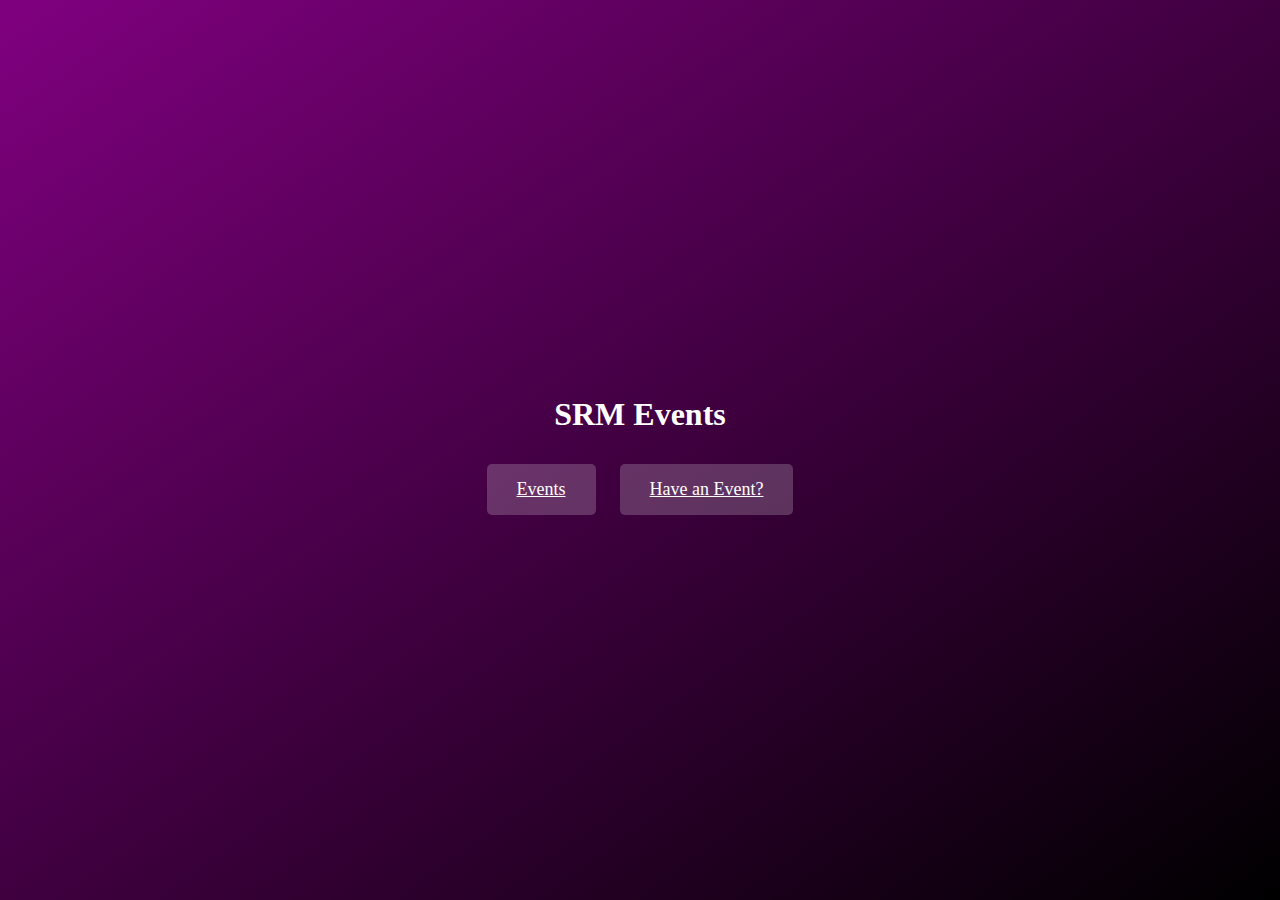
<file: index.html>
<!DOCTYPE html>
<html lang="en">
<head>
  <meta charset="UTF-8">
  <meta name="viewport" content="width=device-width, initial-scale=1.0">
  <title>Landing Page</title>
  <link rel="stylesheet" href="index.css">
</head>
<body>
  <div class="container">
    <h1>SRM Events</h1>
    <a href="main.html" class="button">Events</a>
    <a href="main3.html" class="button">Have an Event?</a>
  </div>
</body>
</html>
</file>
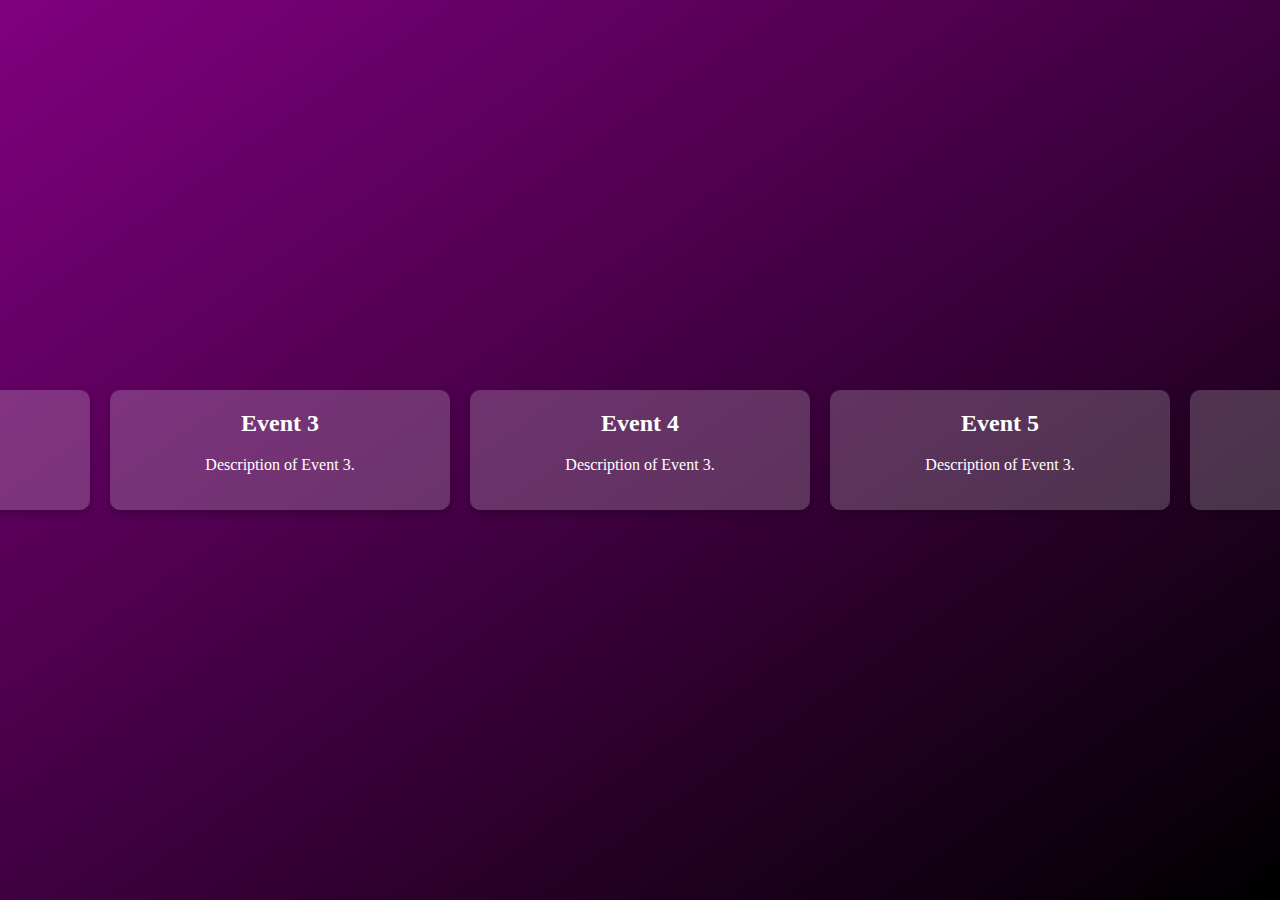
<file: main.html>
<!DOCTYPE html>
<html lang="en">
<head>
  <meta charset="UTF-8">
  <meta name="viewport" content="width=device-width, initial-scale=1.0">
  <title>Event Cards</title>
  <link rel="stylesheet" href="styles.css">
</head>
<body>
  <div class="event-container">
    <!-- <h1 class="page-heading">Upcoming Events</h1> -->
    <div class="event-card">
      <h2>Event 1</h2>
      <p>Description of Event 1.</p>
    </div>
    <div class="event-card">
      <h2>Event 2</h2>
      <p>Description of Event 2.</p>
    </div>
    <div class="event-card">
      <h2>Event 3</h2>
      <p>Description of Event 3.</p>
    </div>
    <div class="event-card">
        <h2>Event 4</h2>
        <p>Description of Event 3.</p>
      </div>
      <div class="event-card">
        <h2>Event 5</h2>
        <p>Description of Event 3.</p>
      </div>
      <div class="event-card">
        <h2>Event 6</h2>
        <p>Description of Event 3.</p>
      </div>
      <div class="event-card">
        <h2>Event 7</h2>
        <p>Description of Event 3.</p>
      </div>
    <!-- Add more event cards as needed -->
  </div>
</body>
</html>
</file>
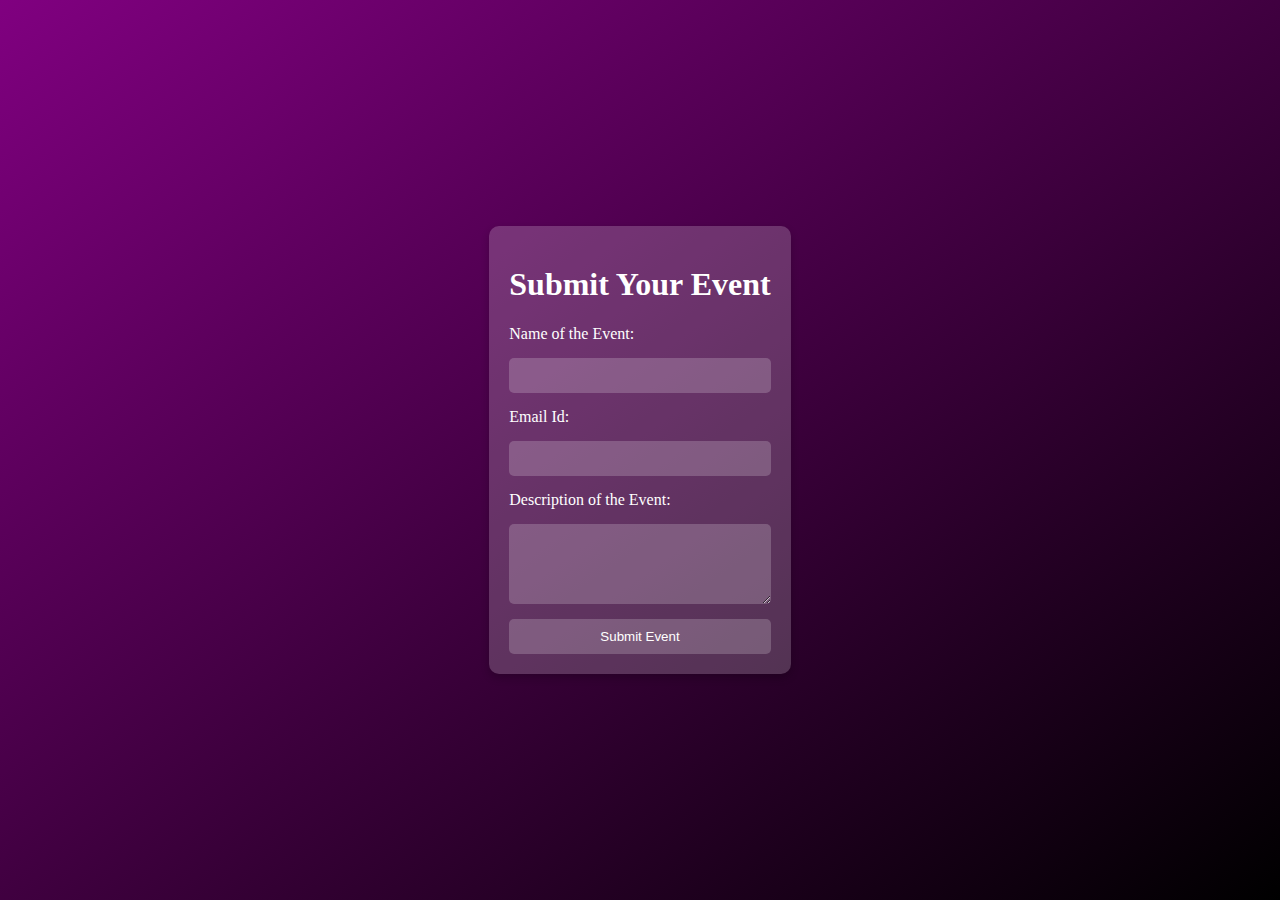
<file: main3.html>
<!DOCTYPE html>
<html lang="en">
<head>
  <meta charset="UTF-8">
  <meta name="viewport" content="width=device-width, initial-scale=1.0">
  <title>Submit Your Event</title>
  <link rel="stylesheet" href="styles3.css">
</head>
<body>
  <div class="form-container">
    <h1 class="page-heading">Submit Your Event</h1>
    <form class="event-form">
      <label for="event-name">Name of the Event:</label>
      <input type="text" id="event-name" name="event-name" class="input-field" required>

      <label for="email">Email Id:</label>
      <input type="email" id="email" name="email" class="input-field" required>

      <label for="event-description">Description of the Event:</label>
      <textarea id="event-description" name="event-description" class="input-field" rows="4" required></textarea>

      <button type="submit" class="submit-button">Submit Event</button>
    </form>
  </div>
</body>
</html>
</file>
<file: index.css>
body {
    margin: 0;
    padding: 0;
    display: flex;
    justify-content: center;
    align-items: center;
    min-height: 100vh;
    background: linear-gradient(to bottom right, purple, black);
  }
  
  .container {
    text-align: center;
    color: white;
  }
  
  .button {
    display: inline-block;
    margin: 10px;
    padding: 15px 30px;
    border: none;
    border-radius: 5px;
    background-color: rgba(255, 255, 255, 0.2);
    color: white;
    font-size: 18px;
    cursor: pointer;
    transition: background-color 0.3s ease;
  }
  
  .button:hover {
    background-color: rgba(255, 255, 255, 0.4);
  }
</file>
<file: styles.css>
body {
    margin: 0;
    padding: 0;
    display: flex;
    justify-content: center;
    align-items: center;
    min-height: 100vh;
    background: linear-gradient(to bottom right, purple, black);
    overflow-x: hidden;
  }
  
  .page-heading {
    color: white;
    text-align: center;
    margin-top: 20px;
  }
  
  .event-container {
    display: flex;
    flex-wrap: nowrap;
    justify-content: center;
    align-items: center;
    gap: 20px;
    padding: 20px;
  }
  
  .event-card {
    flex: 0 0 auto;
    width: 300px;
    padding: 20px;
    background-color: rgba(255, 255, 255, 0.2);
    border-radius: 10px;
    color: white;
    text-align: center;
    box-shadow: 0px 4px 8px rgba(0, 0, 0, 0.2);
  }
  
  .event-card h2 {
    margin-top: 0;
  }
  
  /* Horizontal scrolling */
  @media screen and (min-width: 768px) {
    .event-container {
      overflow-x: auto;
      white-space: nowrap;
    }
  }
</file>
<file: styles3.css>
body {
    margin: 0;
    padding: 0;
    display: flex;
    justify-content: center;
    align-items: center;
    min-height: 100vh;
    background: linear-gradient(to bottom right, purple, black);
  }
  
  .page-heading {
    color: white;
    text-align: center;
    margin-top: 20px;
  }
  
  .form-container {
    background-color: rgba(255, 255, 255, 0.2);
    border-radius: 10px;
    padding: 20px;
    box-shadow: 0px 4px 8px rgba(0, 0, 0, 0.2);
  }
  
  .event-form {
    display: flex;
    flex-direction: column;
    gap: 15px;
    color: white;
  }
  
  .input-field {
    padding: 10px;
    border: none;
    border-radius: 5px;
    background-color: rgba(255, 255, 255, 0.2);
    color: white;
  }
  
  .input-field:focus {
    outline: none;
  }
  
  .submit-button {
    padding: 10px;
    border: none;
    border-radius: 5px;
    background-color: rgba(255, 255, 255, 0.2);
    color: white;
    cursor: pointer;
    transition: background-color 0.3s ease;
  }
  
  .submit-button:hover {
    background-color: rgba(255, 255, 255, 0.4);
  }
</file>
